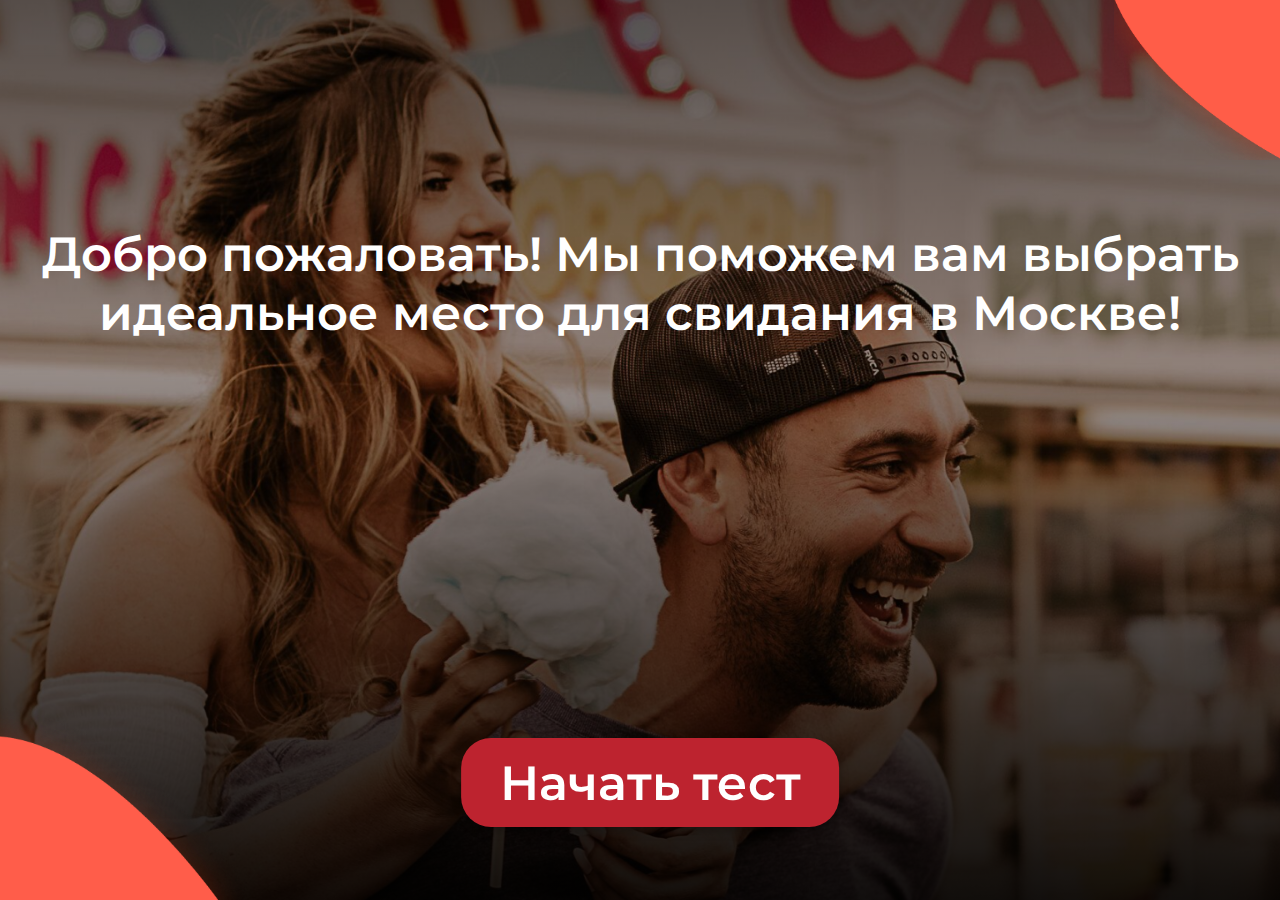
<file: index.html>
<!DOCTYPE html>
<html lang="ru">
    <head>
        <meta charset="UTF-8">
        <meta name="viewport" content="initial-scale=1.0, width=device-width">
        <title>Kursach</title>
        <link rel="stylesheet" type= "text/css" href="css/style.css">
    </head>
    <body>
        <div class="first_block">
            <div class="bg_gradient">
                
                <img src="img/Subtract.png" alt="" class="UpHeart">
                <img src="img/Heart.png" alt="" class="DownHeart">
                <div class="container">
                    <h1 class="welcome">Добро пожаловать! Мы поможем вам выбрать идеальное место для свидания в Москве!</h1>
                    <a href="questions.html" class="btn start">Начать тест</a>
                </div>
                
            </div>
            
        </div>
        
    </body>
</html>
</file>
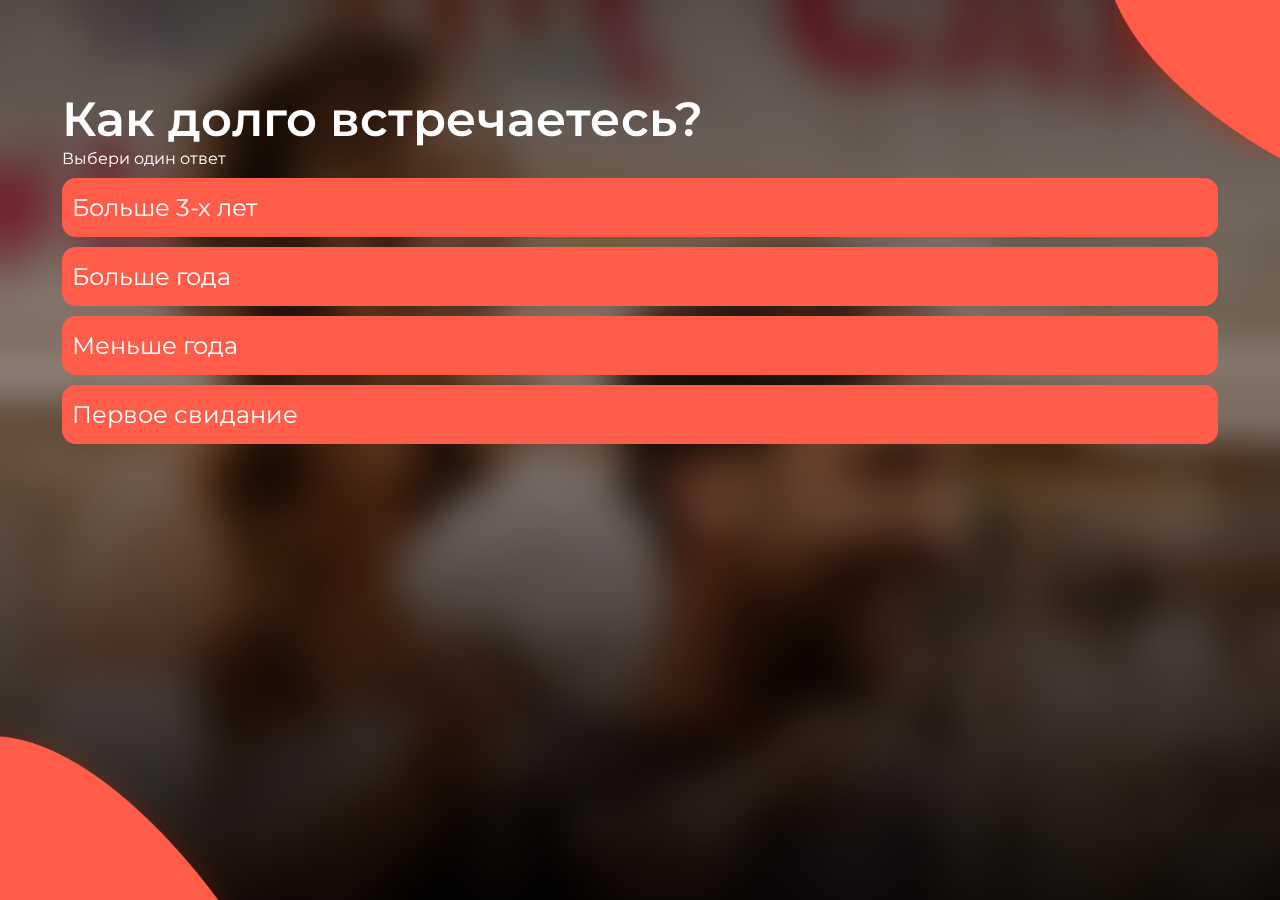
<file: questions.html>
<!DOCTYPE html>

<html lang="ru">
    <head>
        <meta charset="UTF-8">
        <meta name="viewport" content="initial-scale=1.0, width=device-width">
        <title>Kursach</title>
        <link rel="stylesheet" type= "text/css" href="css/style.css">
    </head>
    
    <body>
        <div class="first_block questions_block">
            <div class="bg_gradient blur">
                <img src="img/Subtract.png" alt="" class="UpHeart">
                <img src="img/Heart.png" alt="" class="DownHeart">
                <div class="container_questions">
                    <div class="question_main">
                        <div class="question_text">
                            <h2 class="question_font"></h2>
                        </div>
                        <div>
                            <p>Выбери один ответ</p>
                        </div>
                        <div>
                            <ul class="answer"></ul>
                        </div>
                    </div>
                    
                    <div class="btn_row">
                        <a href="#" id="prBtn" class="btn prev">Предыдущий вопрос</a>
                    </div>
                    
                </div>
                
            </div>
            
        </div>
        <script>src="JSON/questions.json"</script>        
        <script src="scripts/main.js"></script>
    </body>
</html>
</file>
<file: css/style.css>
@import url(https://fonts.googleapis.com/css?family=Montserrat:regular,500,600,700,800&display=swap&subset=cyrillic-ext);
*, *:before, *:after {
  padding: 0;
  margin: 0;
  border: 0;
  -webkit-box-sizing: border-box;
          box-sizing: border-box;
}

html {
  background-color: #110E0C;
}

html, body {
  height: 100%;
  color: #ffffff;
}

.first_block {
  position: fixed;
  height: 100%;
  background: url(../img/bg.png) center no-repeat;
  background-size: cover;
  position: relative;
  display: block;
  margin-left: 0px;
  margin-right: 0px;
}

.bg_gradient {
  position: relative;
  height: 100%;
  background: -webkit-gradient(linear, left top, left bottom, from(rgba(0, 0, 0, 0.6)), color-stop(40.63%, rgba(0, 0, 0, 0.33)), to(rgba(0, 0, 0, 0.9)));
  background: linear-gradient(180deg, rgba(0, 0, 0, 0.6) 0%, rgba(0, 0, 0, 0.33) 40.63%, rgba(0, 0, 0, 0.9) 100%);
}

.blur {
  -webkit-backdrop-filter: blur(20px);
          backdrop-filter: blur(20px);
}

.content {
  position: relative;
  height: 100%;
}

.container {
  height: 100%;
  max-width: 1410px;
  margin: 0 auto;
  color: #ffffff;
}

@media (max-width: 1422px) {
  .container .container {
    max-width: 750px;
    font-size: 48px;
  }
  .container .welcome {
    font-size: 48px;
  }
  .container .start {
    font-size: 48px;
  }
  .container .again {
    font-size: 30px;
  }
}

@media (max-width: 991px) {
  .container .container {
    max-width: 970px;
    font-size: 32px;
  }
  .container .welcome {
    font-size: 32px;
  }
  .container .start {
    font-size: 32px;
  }
}

@media (max-width: 767px) {
  .container .container {
    max-width: none;
    font-size: 24px;
    margin: 10px;
  }
  .container .welcome {
    font-size: 24px;
  }
  .container .start {
    font-size: 24px;
  }
  .container .placeDiscription, .container .placeAdress {
    font-size: 14px;
  }
  .container .again {
    font-size: 20px;
  }
}

.welcome {
  width: 100%;
  font-family: 'Montserrat';
  font-style: normal;
  font-weight: 600;
  font-size: 64px;
  line-height: 122%;
  display: -webkit-box;
  display: -ms-flexbox;
  display: flex;
  -webkit-box-align: center;
      -ms-flex-align: center;
          align-items: center;
  text-align: center;
  position: relative;
  top: 25%;
  left: 50%;
  -webkit-transform: translate(-50%, 0);
          transform: translate(-50%, 0);
}

a {
  text-decoration: none;
}

.btn {
  border-radius: 30px;
  display: inline-block;
  padding: 1.2% 3%;
  margin: 10px;
  -webkit-box-pack: center;
      -ms-flex-pack: center;
          justify-content: center;
  text-align: center;
  font-family: 'Montserrat';
  font-style: normal;
  font-weight: 600;
  color: white;
  -webkit-filter: drop-shadow(0px 4px 4px rgba(0, 0, 0, 0.25));
          filter: drop-shadow(0px 4px 4px rgba(0, 0, 0, 0.25));
  -webkit-transition: background-color 0.3s ease 0s;
  transition: background-color 0.3s ease 0s;
}

.start {
  background-color: #BD232F;
  font-size: 64px;
  line-height: 121.875%;
  max-height: 300px;
  position: absolute;
  left: 50%;
  bottom: 7%;
  -webkit-transform: translate(-50%, 0);
          transform: translate(-50%, 0);
}

.start:hover {
  background-color: #a71e2a;
}

.UpHeart {
  position: absolute;
  right: 0;
  width: 13%;
}

.DownHeart {
  width: 20%;
  position: absolute;
  bottom: 0;
}

.container_questions {
  height: 100%;
  max-width: 1176px;
  margin: 0 auto;
  color: #ffffff;
  font-family: 'Montserrat';
  font-style: normal;
}

@media (max-width: 1422px) {
  .container_questions .container_questions {
    max-width: 750px;
    font-size: 48px;
  }
  .container_questions .welcome {
    font-size: 48px;
  }
  .container_questions .start {
    font-size: 48px;
  }
}

@media (max-width: 991px) {
  .container_questions .container_questions {
    max-width: 970px;
    font-size: 32px;
  }
  .container_questions .welcome {
    font-size: 32px;
  }
  .container_questions .start {
    font-size: 32px;
  }
}

@media (max-width: 767px) {
  .container_questions .container {
    max-width: none;
    font-size: 24px;
    margin: 10px;
  }
  .container_questions .welcome {
    font-size: 24px;
  }
  .container_questions .start {
    font-size: 24px;
  }
  .container_questions .prev, .container_questions .next {
    float: none;
    display: block;
    margin-left: auto;
    margin-right: auto;
  }
}

.questions_text {
  width: 100%;
  font-family: 'Montserrat';
  font-style: normal;
  font-weight: 600;
  font-size: 64px;
  line-height: 122%;
  display: -webkit-box;
  display: -ms-flexbox;
  display: flex;
  -webkit-box-align: end;
      -ms-flex-align: end;
          align-items: flex-end;
  text-align: left;
  position: fixed;
  top: 25%;
  left: 50%;
  -webkit-transform: translate(-50%, 0);
          transform: translate(-50%, 0);
}

.question_font {
  font-weight: 600;
  font-size: 48px;
  line-height: 122%;
}

.next {
  background-color: #BD232F;
  border: 4px solid #ffffff00;
  -webkit-box-sizing: border-box;
          box-sizing: border-box;
  font-size: 24px;
  line-height: 121.875%;
  max-height: 300px;
  float: right;
}

.next:hover {
  background-color: #a71e2a;
}

.prev {
  background-color: #bd233000;
  border: 4px solid #ffffff;
  -webkit-box-sizing: border-box;
          box-sizing: border-box;
  font-size: 24px;
  line-height: 121.875%;
  max-height: 300px;
  position: relative;
  left: 50%;
  -webkit-transform: translate(-50%, 0);
          transform: translate(-50%, 0);
}

.prev:hover {
  color: #d1d1d1;
  border-color: #d1d1d1;
}

.btn_row {
  position: relative;
  top: 20%;
  -webkit-transform: translate(0, -50%);
          transform: translate(0, -50%);
  margin-left: 10px;
  margin-right: 10px;
}

.answer li {
  background: #FF5D4A;
  border-radius: 14px;
  margin-top: 10px;
  margin-bottom: 10px;
  padding: 15px 10px;
  font-size: 24px;
  cursor: pointer;
  list-style-type: none;
}

.answer li:active {
  outline: 4px solid #ffffff;
}

.answer li:hover {
  outline: 4px solid #ffffff;
}

.question_main {
  position: relative;
  top: 10%;
  margin-left: 10px;
  margin-right: 10px;
}

h1, h2 {
  font-family: 'Montserrat';
}

.again {
  position: relative;
  margin-top: 20px;
  left: 50%;
  -webkit-transform: translate(-50%, 0);
          transform: translate(-50%, 0);
  background-color: #BD232F;
  font-size: 32px;
}

.again:hover {
  background-color: #a71e2a;
}

.placeImg {
  position: relative;
  width: 70%;
  height: 50%;
  -o-object-fit: cover;
     object-fit: cover;
  border-radius: 20px;
  margin: 10px;
  left: 50%;
  -webkit-transform: translate(-54%, 0);
          transform: translate(-54%, 0);
}

.placeName {
  text-align: center;
}

.space {
  position: relative;
  width: 100%;
  height: 2%;
}
</file>
